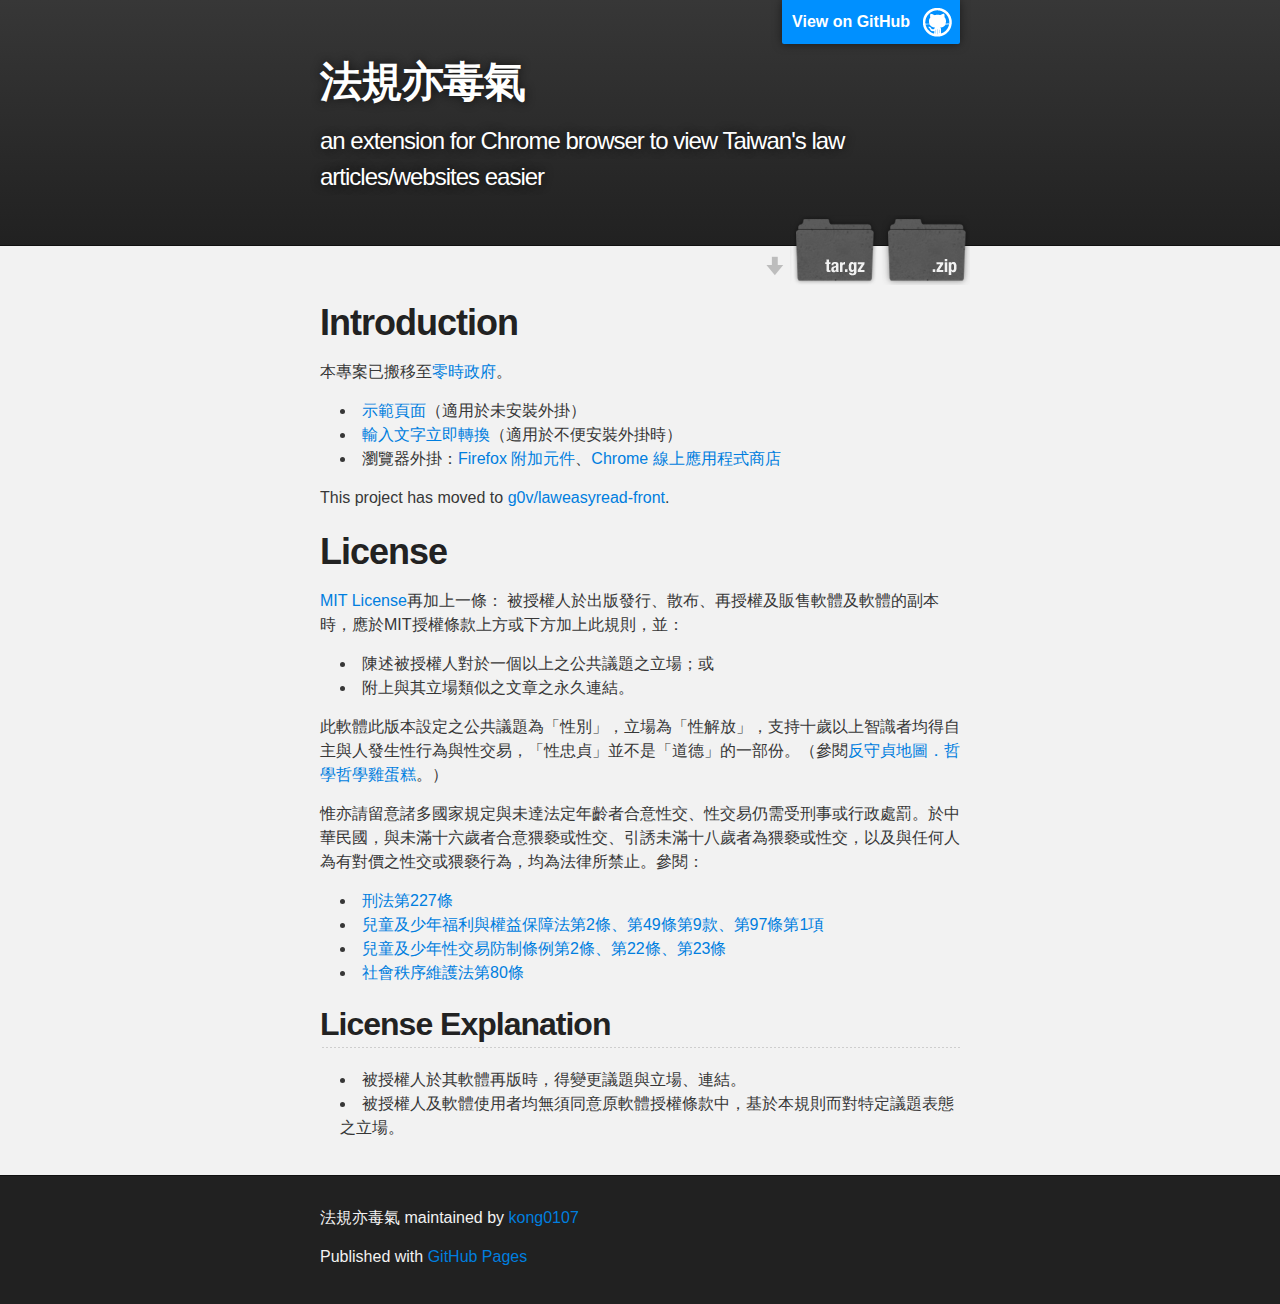
<file: index.html>
<!DOCTYPE html>
<html>

  <head>
    <meta charset='utf-8' />
    <meta http-equiv="X-UA-Compatible" content="chrome=1" />
    <meta name="description" content="法規亦毒氣 : an extension for Chrome browser to view Taiwan's law articles/websites easier" />

    <link rel="stylesheet" type="text/css" media="screen" href="stylesheets/stylesheet.css">

    <title>法規亦毒氣</title>
  </head>

  <body>

    <!-- HEADER -->
    <div id="header_wrap" class="outer">
        <header class="inner">
          <a id="forkme_banner" href="https://github.com/kong0107/zhLawEasyRead">View on GitHub</a>

          <h1 id="project_title">法規亦毒氣</h1>
          <h2 id="project_tagline">an extension for Chrome browser to view Taiwan's law articles/websites easier</h2>

            <section id="downloads">
              <a class="zip_download_link" href="https://github.com/kong0107/zhLawEasyRead/zipball/master">Download this project as a .zip file</a>
              <a class="tar_download_link" href="https://github.com/kong0107/zhLawEasyRead/tarball/master">Download this project as a tar.gz file</a>
            </section>
        </header>
    </div>

    <!-- MAIN CONTENT -->
    <div id="main_content_wrap" class="outer">
      <section id="main_content" class="inner">
        <h1>
<a name="introduction" class="anchor" href="#introduction"><span class="octicon octicon-link"></span></a>Introduction</h1>

<p>本專案已搬移至<a href="http://g0v.github.io/laweasyread-front/">零時政府</a>。</p>

<ul>
<li>
<a href="http://g0v.github.io/laweasyread-front/embed.html">示範頁面</a>（適用於未安裝外掛）</li>
<li>
<a href="http://g0v.github.io/laweasyread-front/userInput.html">輸入文字立即轉換</a>（適用於不便安裝外掛時）</li>
<li>瀏覽器外掛：<a href="https://addons.mozilla.org/zh-TW/firefox/addon/laweasyread/">Firefox 附加元件</a>、<a href="https://chrome.google.com/webstore/detail/iedodmlnmhobigohbkalkkjlbmdkjalj">Chrome 線上應用程式商店</a>
</li>
</ul><p>This project has moved to <a href="https://github.com/g0v/laweasyread-front">g0v/laweasyread-front</a>.</p>

<h1>
<a name="license" class="anchor" href="#license"><span class="octicon octicon-link"></span></a>License</h1>

<p><a href="http://en.wikipedia.org/wiki/MIT_License">MIT License</a>再加上一條：
被授權人於出版發行、散布、再授權及販售軟體及軟體的副本時，應於MIT授權條款上方或下方加上此規則，並：</p>

<ul>
<li>陳述被授權人對於一個以上之公共議題之立場；或</li>
<li>附上與其立場類似之文章之永久連結。</li>
</ul><p>此軟體此版本設定之公共議題為「性別」，立場為「性解放」，支持十歲以上智識者均得自主與人發生性行為與性交易，「性忠貞」並不是「道德」的一部份。（參閱<a href="http://phiphicake.blogspot.tw/2013/06/blog-post_4.html">反守貞地圖．哲學哲學雞蛋糕</a>。）</p>

<p>惟亦請留意諸多國家規定與未達法定年齡者合意性交、性交易仍需受刑事或行政處罰。於中華民國，與未滿十六歲者合意猥褻或性交、引誘未滿十八歲者為猥褻或性交，以及與任何人為有對價之性交或猥褻行為，均為法律所禁止。參閱：</p>

<ul>
<li><a href="http://law.moj.gov.tw/LawClass/LawSingle.aspx?Pcode=C0000001&amp;FLNO=227">刑法第227條</a></li>
<li><a href="http://law.moj.gov.tw/LawClass/LawSearchNo.aspx?PC=D0050001&amp;SNo=2,49,97">兒童及少年福利與權益保障法第2條、第49條第9款、第97條第1項</a></li>
<li><a href="http://law.moj.gov.tw/LawClass/LawSearchNo.aspx?PC=D0050023&amp;SNo=2,22,23">兒童及少年性交易防制條例第2條、第22條、第23條</a></li>
<li><a href="http://law.moj.gov.tw/LawClass/LawSingle.aspx?Pcode=D0080067&amp;FLNO=80">社會秩序維護法第80條</a></li>
</ul><h2>
<a name="license-explanation" class="anchor" href="#license-explanation"><span class="octicon octicon-link"></span></a>License Explanation</h2>

<ul>
<li>被授權人於其軟體再版時，得變更議題與立場、連結。</li>
<li>被授權人及軟體使用者均無須同意原軟體授權條款中，基於本規則而對特定議題表態之立場。</li>
</ul>
      </section>
    </div>

    <!-- FOOTER  -->
    <div id="footer_wrap" class="outer">
      <footer class="inner">
        <p class="copyright">法規亦毒氣 maintained by <a href="https://github.com/kong0107">kong0107</a></p>
        <p>Published with <a href="http://pages.github.com">GitHub Pages</a></p>
      </footer>
    </div>

              <script type="text/javascript">
            var gaJsHost = (("https:" == document.location.protocol) ? "https://ssl." : "http://www.");
            document.write(unescape("%3Cscript src='" + gaJsHost + "google-analytics.com/ga.js' type='text/javascript'%3E%3C/script%3E"));
          </script>
          <script type="text/javascript">
            try {
              var pageTracker = _gat._getTracker("UA-1747270-18");
            pageTracker._trackPageview();
            } catch(err) {}
          </script>


  </body>
</html>
</file>
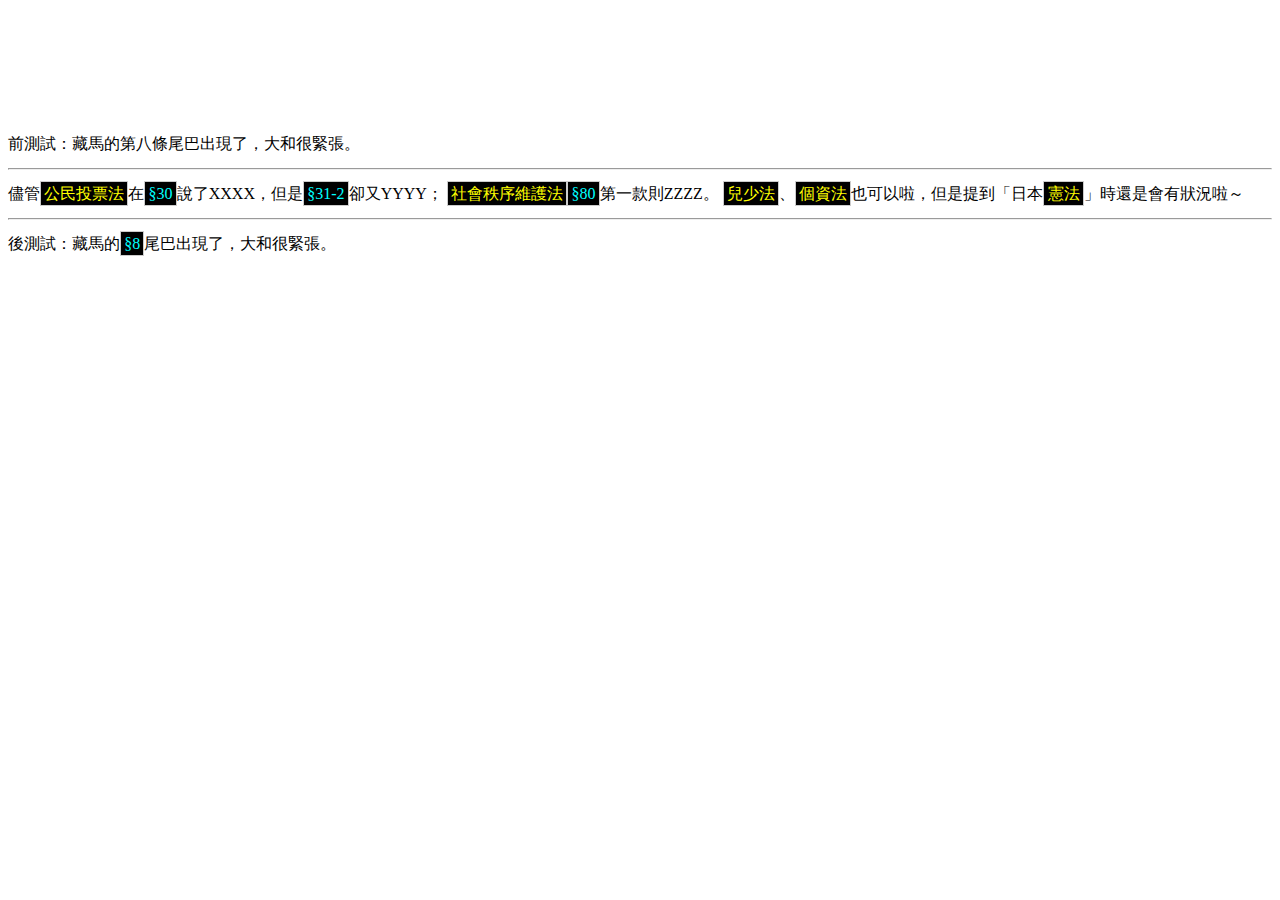
<file: embedded.html>
<!DOCTYPE HTML PUBLIC "-//W3C//DTD HTML 4.01 Transitional//EN">
<html>
  <head>
  <meta http-equiv="content-type" content="text/html; charset=utf-8">
  <title></title>
  <link rel="stylesheet" type="text/css" href="embedded.css">
  <script src="pcodes.js"></script>
  <script src="aliases2.js"></script>
  <script src="embedded.js"></script>
  <style>
  </style>
  </head>
  <body style="padding-top: 120px;">
    <div id="main" style="line-height: 2;">
      前測試：藏馬的第八條尾巴出現了，大和很緊張。
      <hr />
      儘管公民投票法在第三十條說了XXXX，但是第三十一條之二卻又YYYY；
      社會秩序維護法第八十條第一款則ZZZZ。
      兒少法、個資法也可以啦，但是提到「日本憲法」時還是會有狀況啦～
      <hr />
      後測試：藏馬的第八條尾巴出現了，大和很緊張。
    </div>
  </body>
</html>
</file>
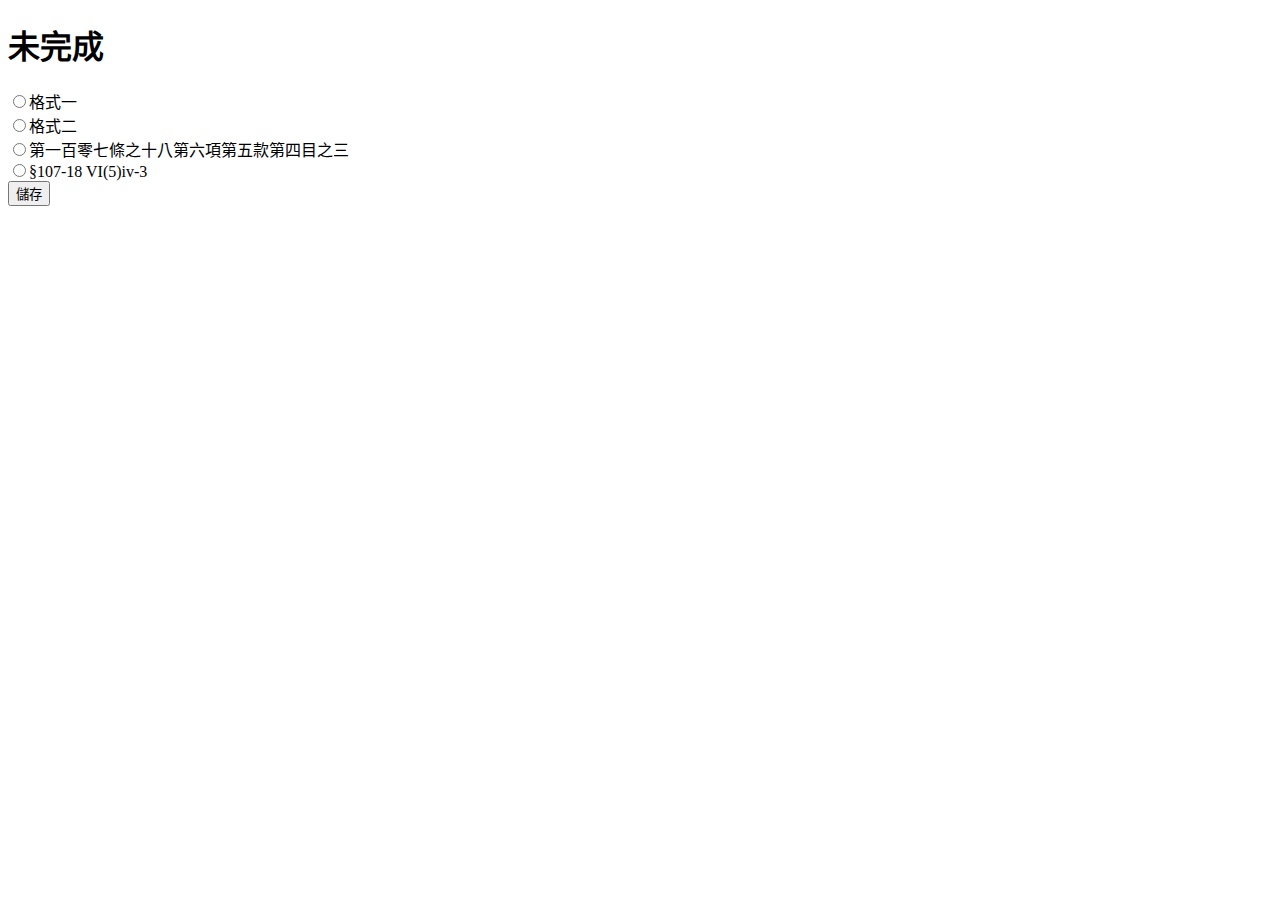
<file: options.html>
﻿<!DOCTYPE HTML>
<html lang="zh-TW">
<head><meta charset="utf-8"></head>
<body>
<!-- ref: https://developer.chrome.com/extensions/options.html -->
<h1>未完成</h1>
<form>
<div><label><input type="radio" name="artNumFormat" value="1" />格式一</label></div>
<div><label><input type="radio" name="artNumFormat" value="2" />格式二</label></div>
</form>
<button id="save">儲存</button>
<div id="status"></div>
</body>
<script src="options.js"></script>
</html>
</file>
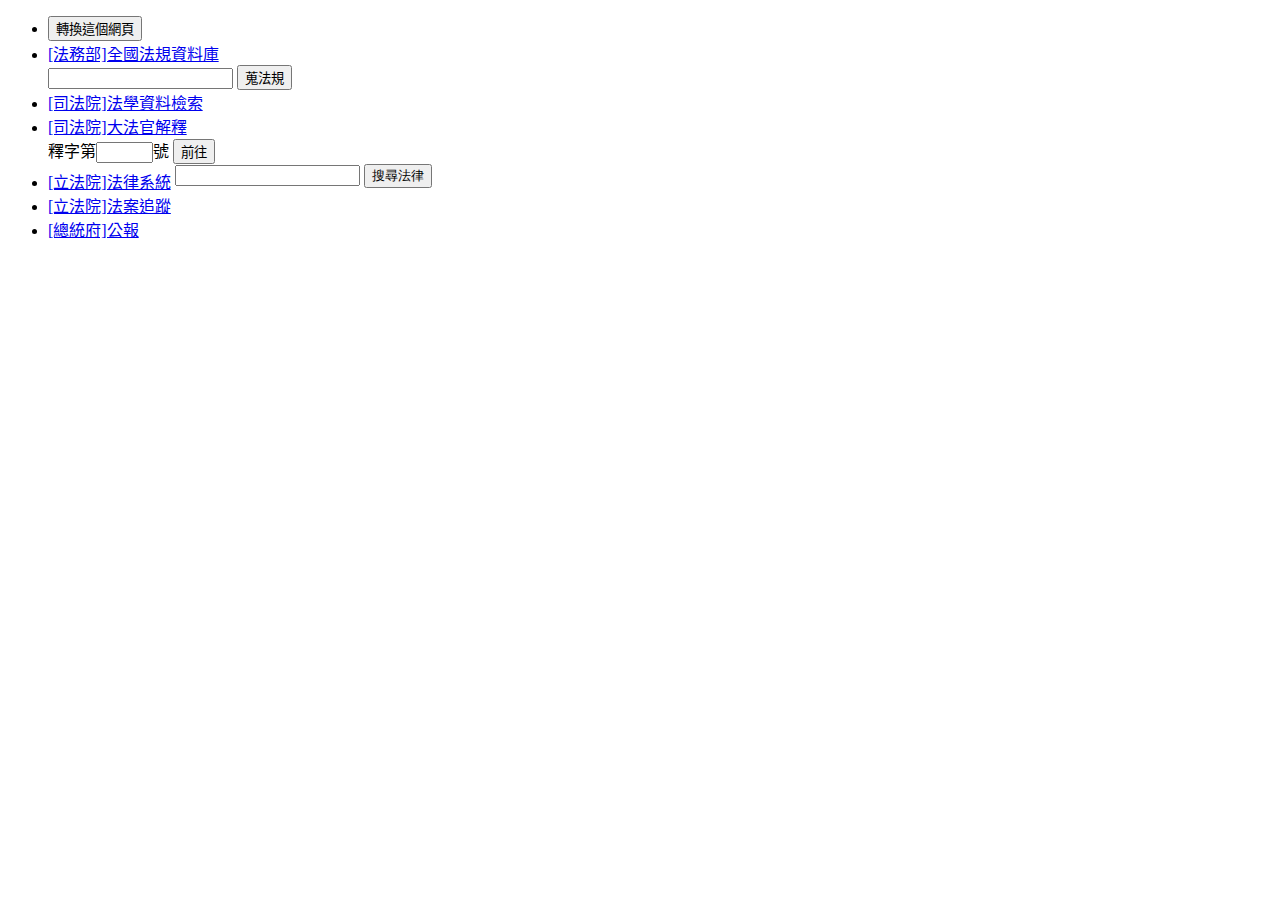
<file: popup.html>
<!doctype html>
<html lang="zh-TW">
  <head>
    <meta charset="utf-8">
    <base target="_blank" />
    <!-- JavaScript and HTML must be in separate files for security. -->
    <script src="popup.js"></script>
  </head>
  <body>
    <ul>
      <li><button>轉換這個網頁</button></li>
      <li>
        <a href='http://law.moj.gov.tw/'>[法務部]全國法規資料庫</a>
        <form method="get" action="http://law.moj.gov.tw/Law/LawSearchResult.aspx">
          <input type="text" name="k1" />
          <input type="hidden" name="p" value="A" />
          <input type="hidden" name="t" value="E1F1A1A2" />
          <input type="submit" value="蒐法規" />
        </form>
      </li>
      <li><a href='http://jirs.judicial.gov.tw/'>[司法院]法學資料檢索</a></li>
      <li>
        <a href='http://www.judicial.gov.tw/constitutionalcourt/p03.asp'>[司法院]大法官解釋</a>
        <form method="get" action="http://www.judicial.gov.tw/constitutionalcourt/p03_01.asp">
          釋字第<input type="text" name="expno" size="4" />號
          <input type="submit" value="前往" />
        </form>
      </li>
      <li>
        <a href='http://lis.ly.gov.tw/lgcgi/lglaw'>[立法院]法律系統</a>
        <iframe style="height: 1.5em; border: 0;" src="./popup_big5ForLy.html"></iframe>
      </li>
      <li><a href='http://npl.ly.gov.tw/do/www/lawTrack'>[立法院]法案追蹤</a></li>
      <li><a href='http://www.president.gov.tw/Default.aspx?tabid=84'>[總統府]公報</a></li>
    </ul>
  </body>
</html>
</file>
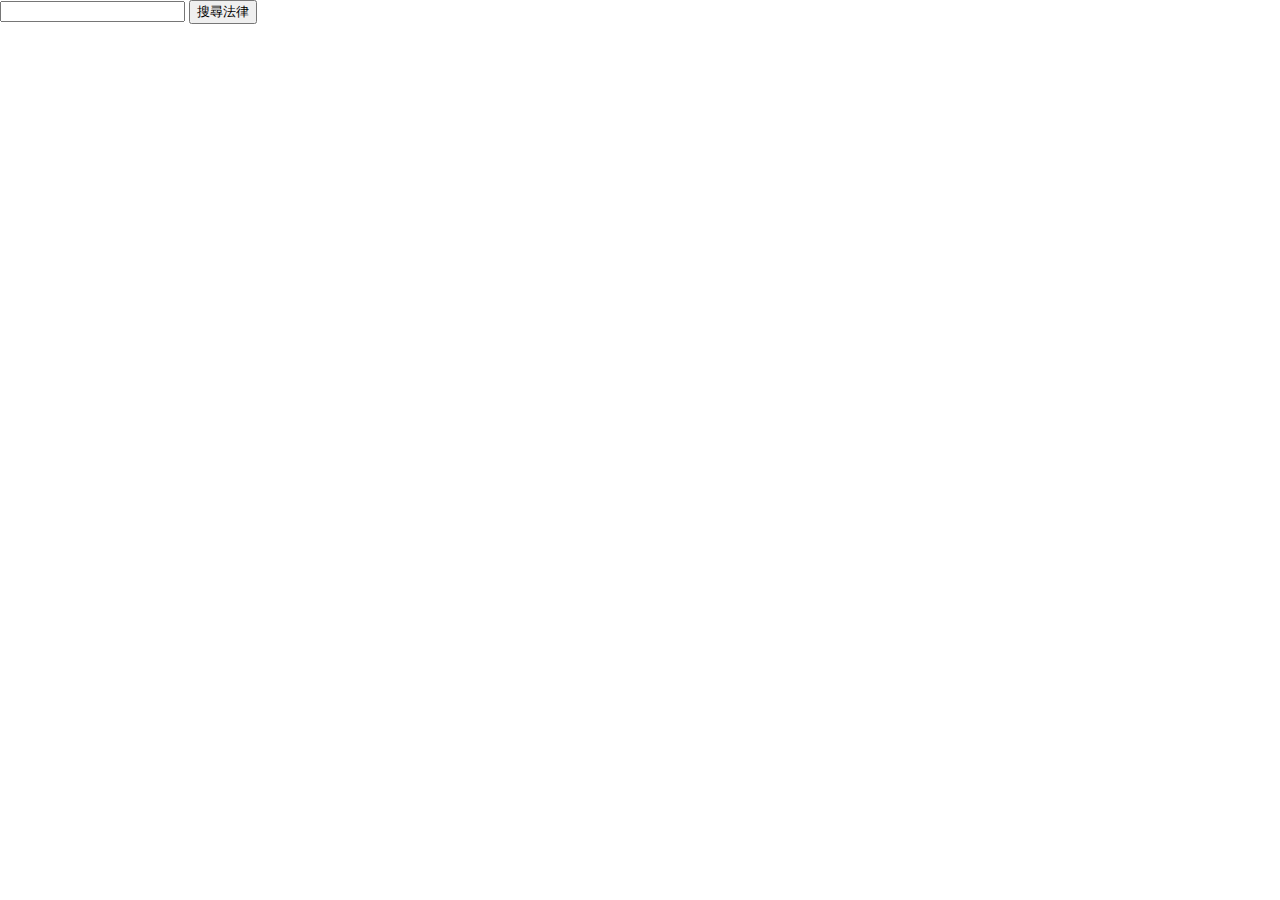
<file: popup_big5ForLy.html>
<!DOCTYPE HTML PUBLIC "-//W3C//DTD HTML 4.01 Transitional//EN">
<html>
  <head>
    <meta http-equiv="content-type" content="text/html; charset=big5">
    <title>Big5</title>
    <base target="_blank" />
    <style>
      body {
        margin: 0;
        padding: 0;
        overflow: hidden;
      }
    </style>
  </head>
  <body>
    <form method="post" action="http://lis.ly.gov.tw/lgcgi/lglaw?@@846930886">
      <input type="text" name="LW" />
      <input type="hidden" name="SCRNMSG" value="1:1:1:1" />
      <input type="hidden" name="_TTS_ACTION" value="1" />
      <input type="hidden" name="_TTS_CONTROL_" value="236:1804289383:1" />
      <input type="submit" value="�j�M�k��" />
    </form>
  </body>
</html>
</file>
<file: stylesheets/stylesheet.css>
/*******************************************************************************
Slate Theme for GitHub Pages
by Jason Costello, @jsncostello
*******************************************************************************/

@import url(pygment_trac.css);

/*******************************************************************************
MeyerWeb Reset
*******************************************************************************/

html, body, div, span, applet, object, iframe,
h1, h2, h3, h4, h5, h6, p, blockquote, pre,
a, abbr, acronym, address, big, cite, code,
del, dfn, em, img, ins, kbd, q, s, samp,
small, strike, strong, sub, sup, tt, var,
b, u, i, center,
dl, dt, dd, ol, ul, li,
fieldset, form, label, legend,
table, caption, tbody, tfoot, thead, tr, th, td,
article, aside, canvas, details, embed,
figure, figcaption, footer, header, hgroup,
menu, nav, output, ruby, section, summary,
time, mark, audio, video {
  margin: 0;
  padding: 0;
  border: 0;
  font: inherit;
  vertical-align: baseline;
}

/* HTML5 display-role reset for older browsers */
article, aside, details, figcaption, figure,
footer, header, hgroup, menu, nav, section {
  display: block;
}

ol, ul {
  list-style: none;
}

blockquote, q {
}

table {
  border-collapse: collapse;
  border-spacing: 0;
}

/*******************************************************************************
Theme Styles
*******************************************************************************/

body {
  box-sizing: border-box;
  color:#373737;
  background: #212121;
  font-size: 16px;
  font-family: 'Myriad Pro', Calibri, Helvetica, Arial, sans-serif;
  line-height: 1.5;
  -webkit-font-smoothing: antialiased;
}

h1, h2, h3, h4, h5, h6 {
  margin: 10px 0;
  font-weight: 700;
  color:#222222;
  font-family: 'Lucida Grande', 'Calibri', Helvetica, Arial, sans-serif;
  letter-spacing: -1px;
}

h1 {
  font-size: 36px;
  font-weight: 700;
}

h2 {
  padding-bottom: 10px;
  font-size: 32px;
  background: url('../images/bg_hr.png') repeat-x bottom;
}

h3 {
  font-size: 24px;
}

h4 {
  font-size: 21px;
}

h5 {
  font-size: 18px;
}

h6 {
  font-size: 16px;
}

p {
  margin: 10px 0 15px 0;
}

footer p {
  color: #f2f2f2;
}

a {
  text-decoration: none;
  color: #007edf;
  text-shadow: none;

  transition: color 0.5s ease;
  transition: text-shadow 0.5s ease;
  -webkit-transition: color 0.5s ease;
  -webkit-transition: text-shadow 0.5s ease;
  -moz-transition: color 0.5s ease;
  -moz-transition: text-shadow 0.5s ease;
  -o-transition: color 0.5s ease;
  -o-transition: text-shadow 0.5s ease;
  -ms-transition: color 0.5s ease;
  -ms-transition: text-shadow 0.5s ease;
}

#main_content a:hover {
  color: #0069ba;
  text-shadow: #0090ff 0px 0px 2px;
}

footer a:hover {
  color: #43adff;
  text-shadow: #0090ff 0px 0px 2px;
}

em {
  font-style: italic;
}

strong {
  font-weight: bold;
}

img {
  position: relative;
  margin: 0 auto;
  max-width: 739px;
  padding: 5px;
  margin: 10px 0 10px 0;
  border: 1px solid #ebebeb;

  box-shadow: 0 0 5px #ebebeb;
  -webkit-box-shadow: 0 0 5px #ebebeb;
  -moz-box-shadow: 0 0 5px #ebebeb;
  -o-box-shadow: 0 0 5px #ebebeb;
  -ms-box-shadow: 0 0 5px #ebebeb;
}

pre, code {
  width: 100%;
  color: #222;
  background-color: #fff;

  font-family: Monaco, "Bitstream Vera Sans Mono", "Lucida Console", Terminal, monospace;
  font-size: 14px;

  border-radius: 2px;
  -moz-border-radius: 2px;
  -webkit-border-radius: 2px;



}

pre {
  width: 100%;
  padding: 10px;
  box-shadow: 0 0 10px rgba(0,0,0,.1);
  overflow: auto;
}

code {
  padding: 3px;
  margin: 0 3px;
  box-shadow: 0 0 10px rgba(0,0,0,.1);
}

pre code {
  display: block;
  box-shadow: none;
}

blockquote {
  color: #666;
  margin-bottom: 20px;
  padding: 0 0 0 20px;
  border-left: 3px solid #bbb;
}

ul, ol, dl {
  margin-bottom: 15px
}

ul li {
  list-style: inside;
  padding-left: 20px;
}

ol li {
  list-style: decimal inside;
  padding-left: 20px;
}

dl dt {
  font-weight: bold;
}

dl dd {
  padding-left: 20px;
  font-style: italic;
}

dl p {
  padding-left: 20px;
  font-style: italic;
}

hr {
  height: 1px;
  margin-bottom: 5px;
  border: none;
  background: url('../images/bg_hr.png') repeat-x center;
}

table {
  border: 1px solid #373737;
  margin-bottom: 20px;
  text-align: left;
 }

th {
  font-family: 'Lucida Grande', 'Helvetica Neue', Helvetica, Arial, sans-serif;
  padding: 10px;
  background: #373737;
  color: #fff;
 }

td {
  padding: 10px;
  border: 1px solid #373737;
 }

form {
  background: #f2f2f2;
  padding: 20px;
}

img {
  width: 100%;
  max-width: 100%;
}

/*******************************************************************************
Full-Width Styles
*******************************************************************************/

.outer {
  width: 100%;
}

.inner {
  position: relative;
  max-width: 640px;
  padding: 20px 10px;
  margin: 0 auto;
}

#forkme_banner {
  display: block;
  position: absolute;
  top:0;
  right: 10px;
  z-index: 10;
  padding: 10px 50px 10px 10px;
  color: #fff;
  background: url('../images/blacktocat.png') #0090ff no-repeat 95% 50%;
  font-weight: 700;
  box-shadow: 0 0 10px rgba(0,0,0,.5);
  border-bottom-left-radius: 2px;
  border-bottom-right-radius: 2px;
}

#header_wrap {
  background: #212121;
  background: -moz-linear-gradient(top, #373737, #212121);
  background: -webkit-linear-gradient(top, #373737, #212121);
  background: -ms-linear-gradient(top, #373737, #212121);
  background: -o-linear-gradient(top, #373737, #212121);
  background: linear-gradient(top, #373737, #212121);
}

#header_wrap .inner {
  padding: 50px 10px 30px 10px;
}

#project_title {
  margin: 0;
  color: #fff;
  font-size: 42px;
  font-weight: 700;
  text-shadow: #111 0px 0px 10px;
}

#project_tagline {
  color: #fff;
  font-size: 24px;
  font-weight: 300;
  background: none;
  text-shadow: #111 0px 0px 10px;
}

#downloads {
  position: absolute;
  width: 210px;
  z-index: 10;
  bottom: -40px;
  right: 0;
  height: 70px;
  background: url('../images/icon_download.png') no-repeat 0% 90%;
}

.zip_download_link {
  display: block;
  float: right;
  width: 90px;
  height:70px;
  text-indent: -5000px;
  overflow: hidden;
  background: url(../images/sprite_download.png) no-repeat bottom left;
}

.tar_download_link {
  display: block;
  float: right;
  width: 90px;
  height:70px;
  text-indent: -5000px;
  overflow: hidden;
  background: url(../images/sprite_download.png) no-repeat bottom right;
  margin-left: 10px;
}

.zip_download_link:hover {
  background: url(../images/sprite_download.png) no-repeat top left;
}

.tar_download_link:hover {
  background: url(../images/sprite_download.png) no-repeat top right;
}

#main_content_wrap {
  background: #f2f2f2;
  border-top: 1px solid #111;
  border-bottom: 1px solid #111;
}

#main_content {
  padding-top: 40px;
}

#footer_wrap {
  background: #212121;
}



/*******************************************************************************
Small Device Styles
*******************************************************************************/

@media screen and (max-width: 480px) {
  body {
    font-size:14px;
  }

  #downloads {
    display: none;
  }

  .inner {
    min-width: 320px;
    max-width: 480px;
  }

  #project_title {
  font-size: 32px;
  }

  h1 {
    font-size: 28px;
  }

  h2 {
    font-size: 24px;
  }

  h3 {
    font-size: 21px;
  }

  h4 {
    font-size: 18px;
  }

  h5 {
    font-size: 14px;
  }

  h6 {
    font-size: 12px;
  }

  code, pre {
    min-width: 320px;
    max-width: 480px;
    font-size: 11px;
  }

}
</file>
<file: embedded.css>
.LER_lawName {
  padding: 0.2em;
  border: 1px solid #ccc;
  background-color: #000;
  color: yellow;
  text-decoration: none;
}

.LER_artNum {
  padding: 0.2em;
  border: 1px solid #ccc;
  background-color: #000;
  color: cyan;
  text-decoration: none;
}
</file>
